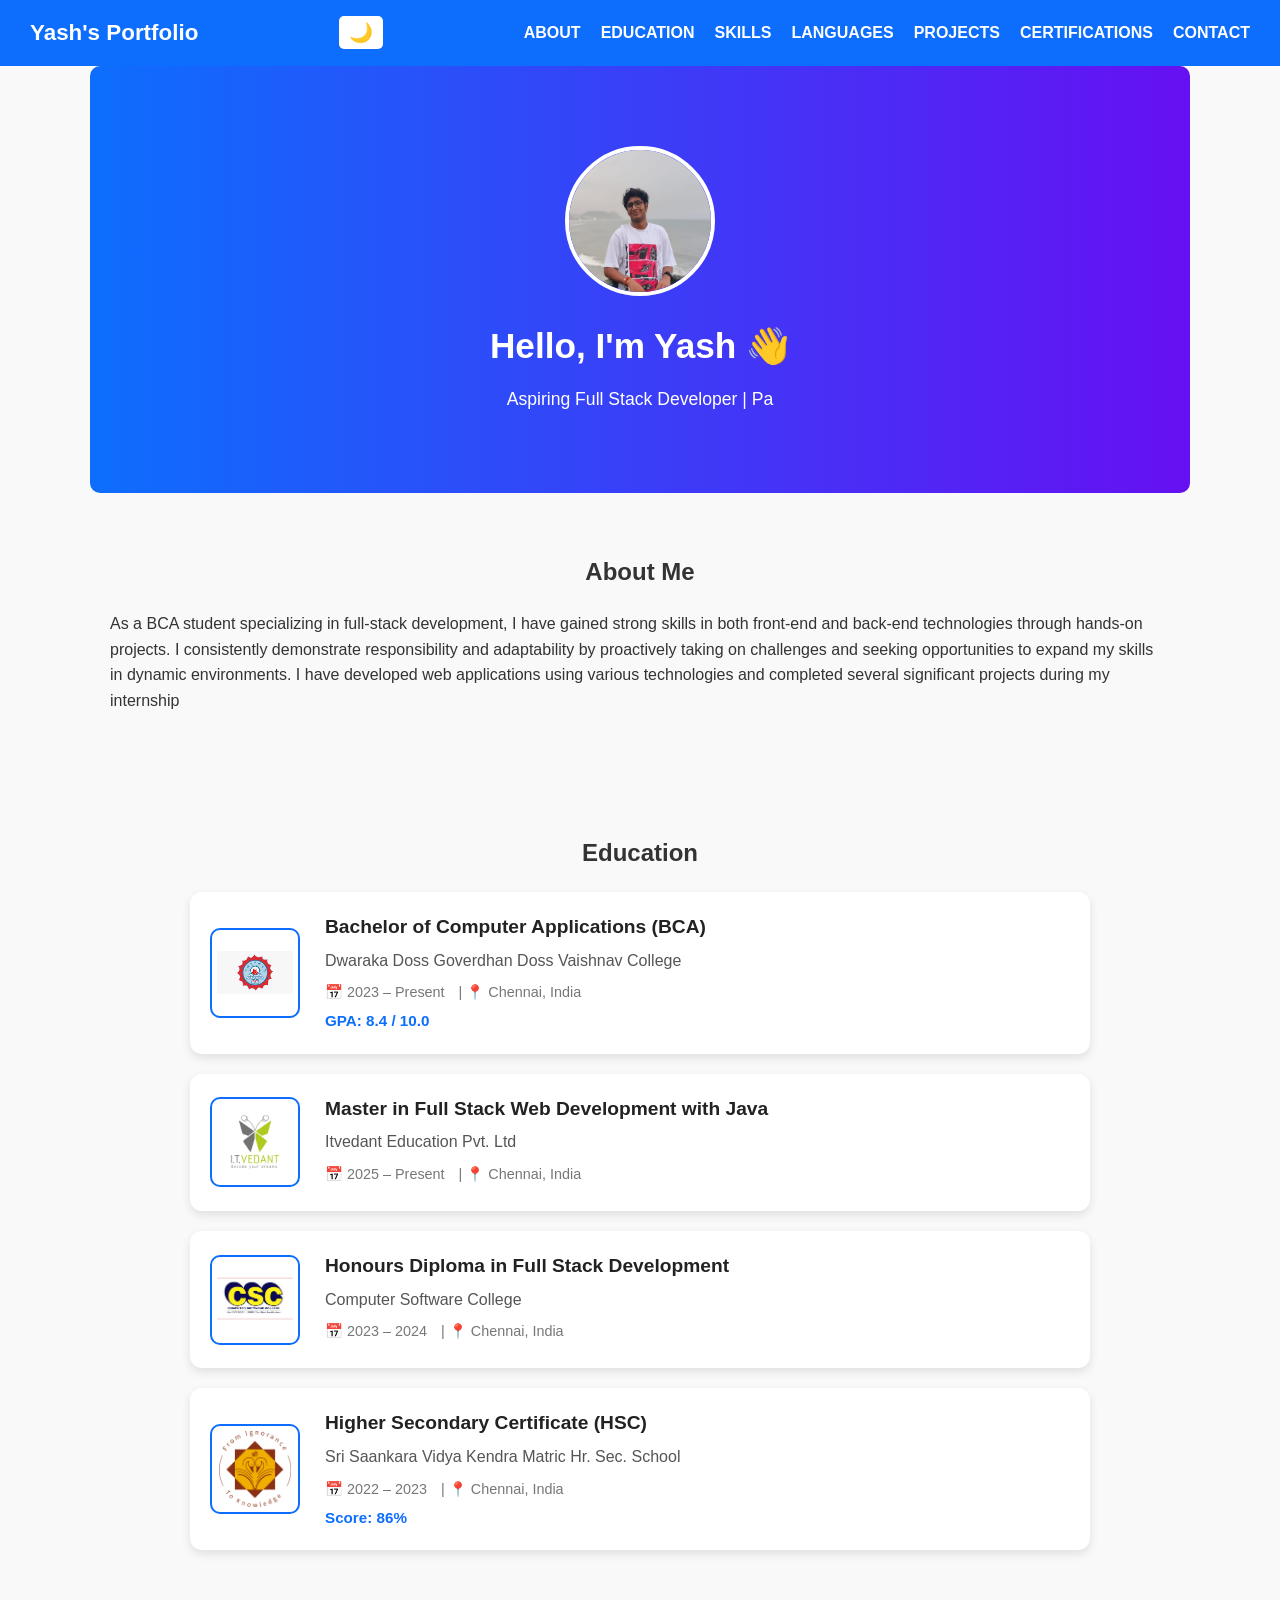
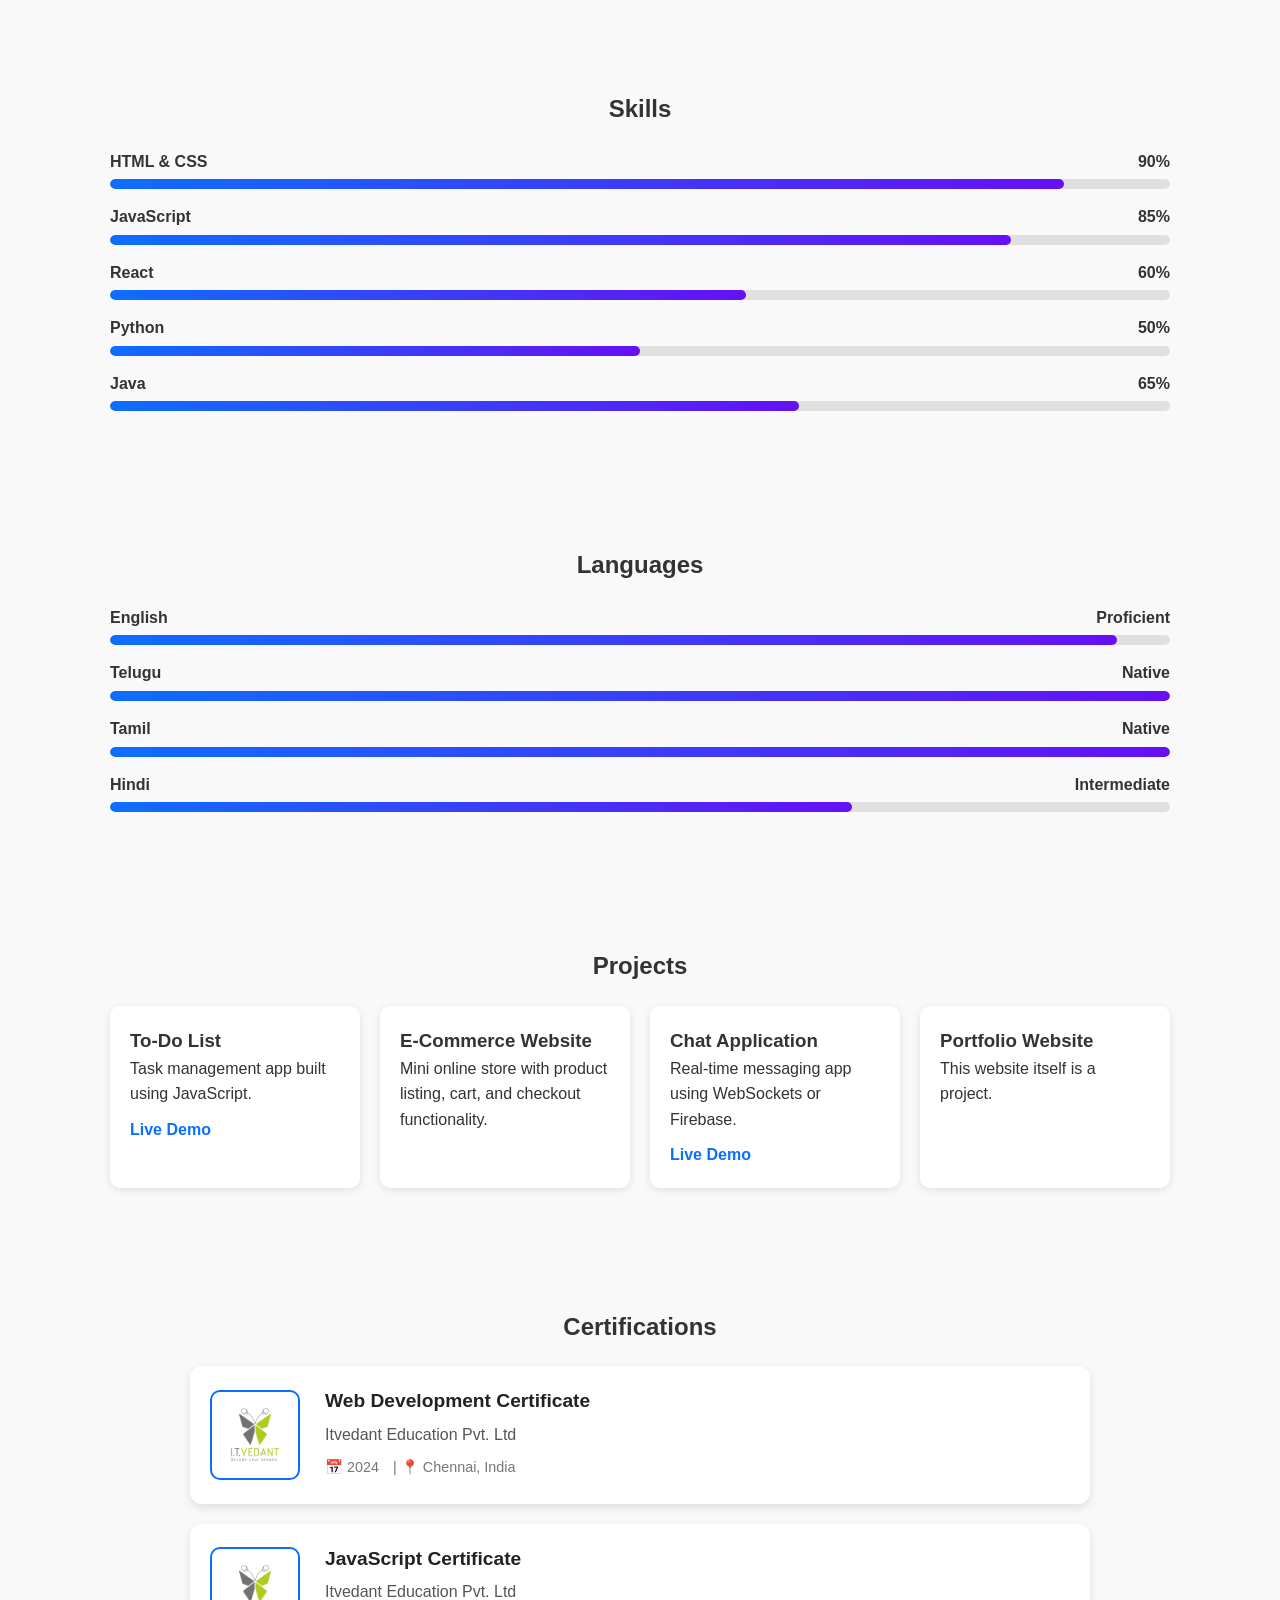
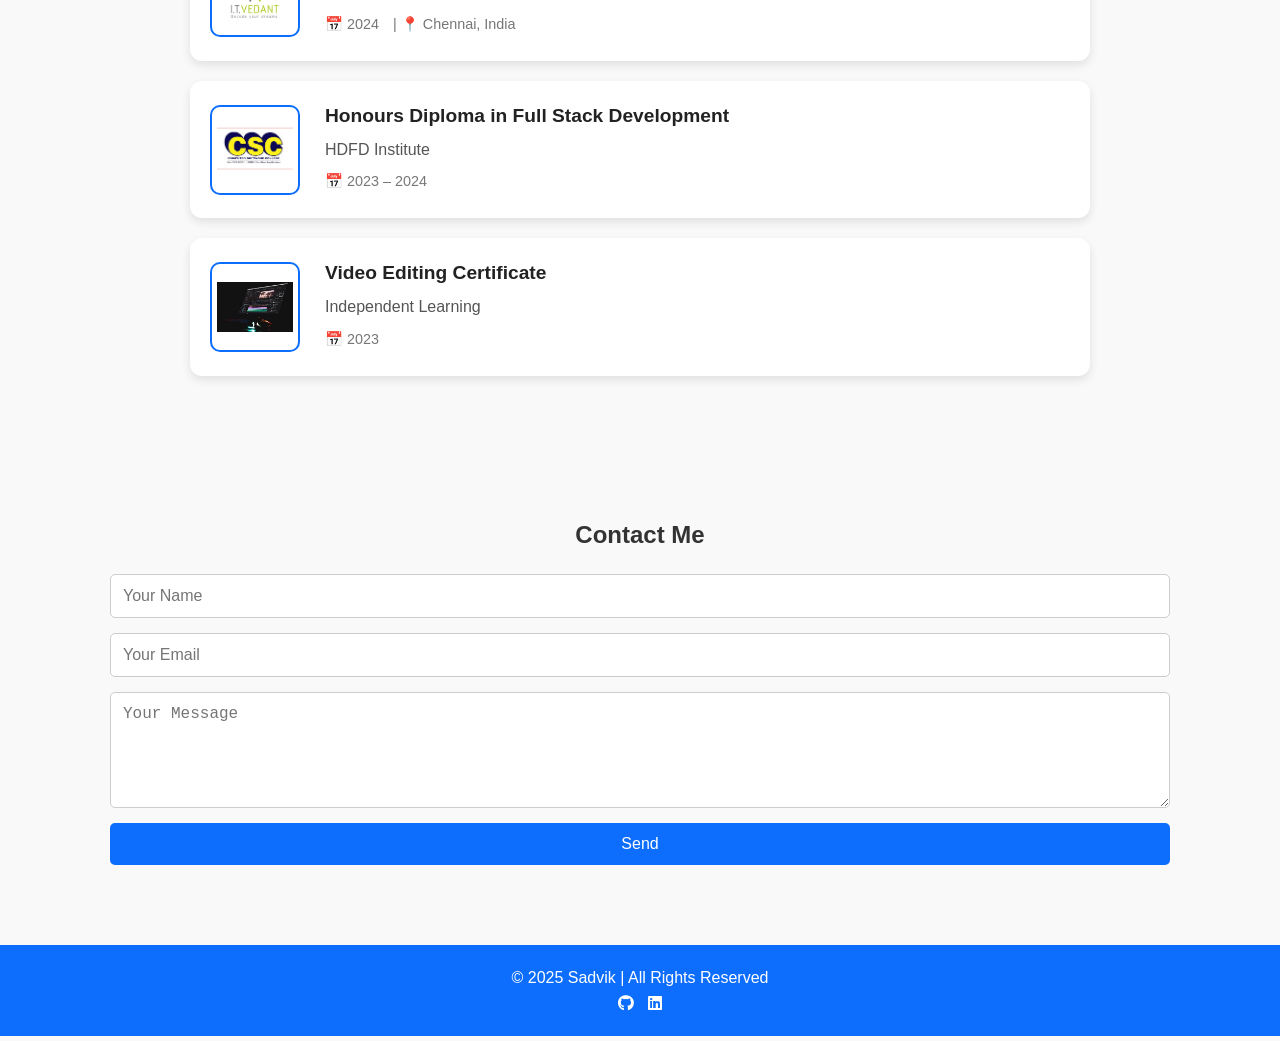
<file: Protfolio/index.html>
<!DOCTYPE html>
<html lang="en">
<head>
  <meta charset="UTF-8">
  <meta name="viewport" content="width=device-width, initial-scale=1.0">
  <title>Sadvik | Portfolio</title>
  <meta name="description" content="Yashwant Kumar | Full Stack Developer | Portfolio">
  <meta name="keywords" content="Full Stack Developer, JavaScript, React, Portfolio, Web Development">
  <link rel="icon" href="favicon.ico" type="image/x-icon">
  <link rel="stylesheet" href="https://cdnjs.cloudflare.com/ajax/libs/font-awesome/6.5.1/css/all.min.css">

  <style>
    /* ===== Reset ===== */
    * {margin: 0; padding: 0; box-sizing: border-box;}
    html {scroll-behavior: smooth;}
    body {font-family: 'Poppins', sans-serif; line-height: 1.6; color: #333; background: #f9f9f9; transition: background 0.3s, color 0.3s; overflow-x: hidden;}

    /* ===== Header ===== */
    header {background: #0d6efd; color: #fff; padding: 15px 30px; position: sticky; top: 0; z-index: 1000; display: flex; justify-content: space-between; align-items: center; flex-wrap: wrap;}
    header h1 {font-size: 1.4rem;}
    .header-right {display: flex; align-items: center; gap: 10px;}
    nav ul {list-style: none; display: flex; flex-wrap: wrap; gap: 20px;}
    nav ul li a {color: #fff; text-decoration: none; font-weight: bold; transition: color 0.3s;}
    nav ul li a:hover, nav ul li a.active {color: #ffeb3b; border-bottom: 2px solid #ffeb3b; padding-bottom: 2px;}
    .theme-toggle, .hamburger {cursor: pointer; font-size: 1.2rem; background: #fff; color: #0d6efd; border: none; border-radius: 5px; padding: 5px 10px; transition: all 0.3s;}
    .hamburger {background: none; color: #fff; display: none;}

    /* ===== Sections ===== */
    section {padding: 60px 20px; max-width: 1100px; margin: auto; opacity: 0; transform: translateY(50px); transition: all 0.8s ease-out;}
    section.visible {opacity: 1; transform: translateY(0);}
    section h2 {text-align: center; margin-bottom: 20px;}

    /* ===== Hero ===== */
    .hero {text-align: center; padding: 80px 20px; background: linear-gradient(to right, #0d6efd, #6610f2); color: #fff; border-radius: 10px;}
    .hero img {width: 150px; height: 150px; border-radius: 50%; border: 4px solid #fff; margin-bottom: 15px; transition: transform 0.4s;}
    .hero img:hover {transform: scale(1.1);}
    .hero h2 {font-size: 2.2rem; margin-bottom: 10px;}
    .typing {font-size: 1.1rem; font-weight: 500; color: #fff;}

    /* ===== Skills ===== */
    .skill {margin-bottom: 15px;}
    .skill p {display: flex; justify-content: space-between; font-weight: bold; margin-bottom: 5px;}
    .progress {background: #e0e0e0; border-radius: 20px; overflow: hidden; height: 10px;}
    .progress-bar {height: 100%; background: linear-gradient(90deg, #0d6efd, #6610f2); border-radius: 20px; transition: width 1s ease-in-out;}

    /* ===== Projects ===== */
    .projects {display: grid; grid-template-columns: repeat(auto-fit, minmax(250px, 1fr)); gap: 20px;}
    .card {background: #fff; padding: 20px; border-radius: 10px; box-shadow: 0 2px 8px rgba(0,0,0,0.1); transition: transform 0.3s ease, background 0.3s; cursor: pointer; position: relative;}
    .card:hover {transform: translateY(-10px); background: #f0f8ff;}
    .project-link {display: inline-block; margin-top: 10px; text-decoration: none; color: #0d6efd; font-weight: 600; transition: color 0.3s;}
    .project-link:hover {color: #6610f2;}

    /* ===== Education & Certifications ===== */
    .edu-item {background: #fff; border-radius: 12px; box-shadow: 0 4px 10px rgba(0, 0, 0, 0.1); display: flex; align-items: center; padding: 20px; margin: 20px auto; max-width: 900px; transition: transform 0.3s ease, box-shadow 0.3s;}
    .edu-item:hover {transform: translateY(-5px); box-shadow: 0 6px 15px rgba(0,0,0,0.15);}
    .edu-logo {width: 90px; height: 90px; object-fit: contain; border-radius: 10px; margin-right: 25px; border: 2px solid #0d6efd; background: #fff; padding: 5px; transition: transform 0.3s;}
    .edu-item:hover .edu-logo {transform: scale(1.1);}
    .edu-details {flex:1;}
    .edu-details h3 {font-size: 1.2rem; color: #222; margin-bottom:5px;}
    .edu-details h4 {font-size:1rem; color:#555; margin-bottom:8px; font-weight:500;}
    .edu-meta {color:#777; font-size:0.9rem; margin-bottom:5px;}
    .edu-meta span {margin-right:10px;}
    .edu-score, .gpa {font-size:0.95rem; color:#0d6efd; font-weight:600;}

    /* ===== Contact ===== */
    form {display: flex; flex-direction: column; gap: 15px;}
    input, textarea {padding: 12px; border:1px solid #ccc; border-radius:5px; width:100%; font-size:1rem;}
    button {padding:12px; background:#0d6efd; border:none; color:#fff; font-size:1rem; border-radius:5px; cursor:pointer; transition: background 0.3s;}
    button:hover {background:#0b5ed7;}

    /* ===== Modal ===== */
    .modal {display:none; position:fixed; inset:0; background:rgba(0,0,0,0.7); justify-content:center; align-items:center; z-index:2000;}
    .modal-content {background:#fff; padding:30px; border-radius:10px; width:90%; max-width:400px; text-align:center;}
    .close-btn {background:red; color:#fff; padding:8px 15px; border:none; border-radius:5px; cursor:pointer;}

    /* ===== Footer ===== */
    footer {text-align:center; padding:20px; background:#0d6efd; color:#fff; margin-top:20px;}
    footer a {color:#fff; margin:0 5px; transition: color 0.3s;}
    footer a:hover {color:#ffeb3b;}

    /* ===== Back to top button ===== */
    #backToTop {position:fixed; bottom:20px; right:20px; background:#0d6efd; color:#fff; border:none; padding:10px 15px; border-radius:50%; cursor:pointer; display:none; z-index:3000;}

    /* ===== Dark Theme ===== */
    body.dark {background:#121212; color:#f1f1f1;}
    body.dark header {background:#222;}
    body.dark nav ul li a {color:#f1f1f1;}
    body.dark .card {background:#1e1e1e; color:#fff;}
    body.dark footer {background:#222;}
    body.dark .edu-item {background:#1e1e1e; color:#f1f1f1; box-shadow: 0 4px 10px rgba(255,255,255,0.05);}
    body.dark .progress {background:#333;}

    /* ===== Responsive ===== */
    @media(max-width:900px){header{flex-direction:column;text-align:center;} nav ul{justify-content:center;margin-top:10px;} .hero h2{font-size:2rem;} section{padding:50px 15px;}}
    @media(max-width:600px){header h1{font-size:1.2rem;} nav ul{gap:10px;} .hero{padding:60px 15px;} .hero img{width:120px;height:120px;} .hero h2{font-size:1.6rem;} .projects{grid-template-columns:1fr;} .edu-item{flex-direction:column;text-align:center;} .edu-logo{margin:0 auto 15px auto;}}
    @media(max-width:768px){.hamburger{display:block;} nav#navbar{display:none;width:100%;background:#0d6efd;position:absolute;top:60px;left:0;text-align:center;z-index:1000;} nav#navbar.active{display:block;} nav#navbar ul{flex-direction:column;gap:15px;padding:15px 0;}}

  </style>
</head>
<body>
<header>
  <h1>Yash's Portfolio</h1>
  <div class="header-right">
    <button class="theme-toggle" onclick="toggleTheme()">🌙</button>
    <button class="hamburger" onclick="toggleNav()">☰</button>
  </div>

  <nav id="navbar">
    <ul>
      <li><a href="#about">ABOUT</a></li>
      <li><a href="#education">EDUCATION</a></li>
      <li><a href="#skills">SKILLS</a></li>
      <li><a href="#languages">LANGUAGES</a></li>
      <li><a href="#projects">PROJECTS</a></li>
      <li><a href="#certifications">CERTIFICATIONS</a></li>
      <li><a href="#contact">CONTACT</a></li>
    </ul>
  </nav>
</header>

<!-- HERO -->
<section class="hero">
  <img src="IMG_20250815_101050 (7).jpg" alt="My Photo">
  <h2>Hello, I'm Yash 👋</h2>
  <p class="typing"></p>
</section>

<!-- ABOUT -->
<section id="about">
  <h2>About Me</h2>
  <p>
As a BCA student specializing in full-stack development, I have gained strong skills in both front-end and back-end technologies through hands-on projects. I consistently demonstrate responsibility and adaptability by proactively taking on challenges and seeking opportunities to expand my skills in dynamic environments. I have developed web applications using various technologies and completed several significant projects during my internship
  </p>
</section>

<!-- EDUCATION SECTION -->
<section id="education">
  <h2>Education</h2>

  <!-- BCA -->
  <div class="edu-item">
    <img src="dg.jpg" alt="DDGDVC Logo" class="edu-logo">
    <div class="edu-details">
      <h3>Bachelor of Computer Applications (BCA)</h3>
      <h4>Dwaraka Doss Goverdhan Doss Vaishnav College</h4>
      <p class="edu-meta"><span>📅 2023 – Present</span> | <span>📍 Chennai, India</span></p>
      <p class="gpa">GPA: <strong>8.4 / 10.0</strong></p>
    </div>
  </div>

    <!-- Itvedant Full Stack -->
  <div class="edu-item">
    <img src="itv.jpg" alt="Itvedant Logo" class="edu-logo">
    <div class="edu-details">
      <h3>Master in Full Stack Web Development with Java</h3>
      <h4>Itvedant Education Pvt. Ltd</h4>
      <p class="edu-meta"><span>📅 2025 – Present</span> | <span>📍 Chennai, India</span></p>
    </div>
  </div>


  <!-- Honours Diploma -->
  <div class="edu-item">
    <img src="csc.webp" alt="HDFD Logo" class="edu-logo">
    <div class="edu-details">
      <h3>Honours Diploma in Full Stack Development</h3>
      <h4>Computer Software College</h4>
      <p class="edu-meta"><span>📅 2023 – 2024</span> | <span>📍 Chennai, India</span></p>
    </div>
  </div>

  
  <!-- 12th -->
  <div class="edu-item">
    <img src="ssvk.webp" alt="School Logo" class="edu-logo">
    <div class="edu-details">
      <h3>Higher Secondary Certificate (HSC)</h3>
      <h4>Sri Saankara Vidya Kendra Matric Hr. Sec. School</h4>
      <p class="edu-meta"><span>📅 2022 – 2023</span> | <span>📍 Chennai, India</span></p>
      <p class="edu-score">Score: <strong>86%</strong></p>
    </div>
  </div>


</section>





<!-- SKILLS -->
<section id="skills">
  <h2>Skills</h2>
  <div class="skill"><p>HTML & CSS <span>90%</span></p><div class="progress"><div class="progress-bar" style="width:90%"></div></div></div>
  <div class="skill"><p>JavaScript <span>85%</span></p><div class="progress"><div class="progress-bar" style="width:85%"></div></div></div>
  <div class="skill"><p>React <span>60%</span></p><div class="progress"><div class="progress-bar" style="width:60%"></div></div></div>
  <div class="skill"><p>Python <span>50%</span></p><div class="progress"><div class="progress-bar" style="width:50%"></div></div></div>
  <div class="skill"><p>Java <span>65%</span></p><div class="progress"><div class="progress-bar" style="width:65%"></div></div></div>
</section>

<!-- LANGUAGES -->
<section id="languages">
  <h2>Languages</h2>
  <div class="skill"><p>English <span>Proficient</span></p><div class="progress"><div class="progress-bar" style="width:95%"></div></div></div>
  <div class="skill"><p>Telugu <span>Native</span></p><div class="progress"><div class="progress-bar" style="width:100%"></div></div></div>
  <div class="skill"><p>Tamil <span>Native</span></p><div class="progress"><div class="progress-bar" style="width:100%"></div></div></div>
  <div class="skill"><p>Hindi <span>Intermediate</span></p><div class="progress"><div class="progress-bar" style="width:70%"></div></div></div>
</section>

<!-- Projects -->
<section id="projects">
  <h2>Projects</h2>
  <div class="projects">
    <div class="card" onclick="openModal('To-Do List')">
      <h3>To-Do List</h3>
      <p>Task management app built using JavaScript.</p>
      <a href="https://yashwantchatti005.github.io/to-dolist/" target="_blank" class="project-link">Live Demo</a>
    </div>
    <div class="card" onclick="openModal('E-Commerce Website')">
      <h3>E-Commerce Website</h3>
      <p>Mini online store with product listing, cart, and checkout functionality.</p>
    </div>
    <div class="card" onclick="openModal('Chat Application')">
      <h3>Chat Application</h3>
      <p>Real-time messaging app using WebSockets or Firebase.</p>
      <a href="https://yashwantchatti005.github.io/chatapplication/" target="_blank" class="project-link">Live Demo</a>
    </div>
    <div class="card" onclick="openModal('Portfolio Website')">
      <h3>Portfolio Website</h3>
      <p>This website itself is a project.</p>
    </div>
  </div>
</section>


<!-- CERTIFICATIONS SECTION -->
<section id="certifications">
  <h2>Certifications</h2>

  <div class="edu-item">
    <img src="itv.jpg" alt="Itvedant Logo" class="edu-logo">
    <div class="edu-details">
      <h3>Web Development Certificate</h3>
      <h4>Itvedant Education Pvt. Ltd</h4>
      <p class="edu-meta"><span>📅 2024</span> | <span>📍 Chennai, India</span></p>
    </div>
  </div>

  <div class="edu-item">
    <img src="itv.jpg" alt="Itvedant Logo" class="edu-logo">
    <div class="edu-details">
      <h3>JavaScript Certificate</h3>
      <h4>Itvedant Education Pvt. Ltd</h4>
      <p class="edu-meta"><span>📅 2024</span> | <span>📍 Chennai, India</span></p>
    </div>
  </div>

  <div class="edu-item">
    <img src="csc.webp" alt="HDFD Logo" class="edu-logo">
    <div class="edu-details">
      <h3>Honours Diploma in Full Stack Development</h3>
      <h4>HDFD Institute</h4>
      <p class="edu-meta"><span>📅 2023 – 2024</span></p>
    </div>
  </div>

  <div class="edu-item">
    <img src="images.jpg" alt="Video Editing Logo" class="edu-logo">
    <div class="edu-details">
      <h3>Video Editing Certificate</h3>
      <h4>Independent Learning</h4>
      <p class="edu-meta"><span>📅 2023</span></p>
    </div>
  </div>
</section>

<!-- CONTACT -->
<section id="contact">
  <h2>Contact Me</h2>
  <form id="contactForm">
    <input type="text" id="name" placeholder="Your Name" required>
    <input type="email" id="email" placeholder="Your Email" required>
    <textarea id="message" rows="5" placeholder="Your Message" required></textarea>
    <button type="submit">Send</button>
  </form>
</section>

<!-- Back to Top -->
<button id="backToTop" onclick="scrollToTop()">↑</button>

<!-- Footer -->
<footer>
  <p>© 2025 Sadvik | All Rights Reserved</p>
  <a href="https://github.com/yashwantchatti005" target="_blank"><i class="fab fa-github"></i></a>
  <a href="https://www.linkedin.com/in/yashwantchatti2005" target="_blank"><i class="fab fa-linkedin"></i></a>
</footer>

<script>
  // Contact form alert
  document.getElementById("contactForm").addEventListener("submit", function(e){
    e.preventDefault(); alert("Thank you! I will get back to you soon."); this.reset();
  });

  // Toggle mobile nav
  function toggleNav(){document.getElementById("navbar").classList.toggle("active");}
  document.querySelectorAll("#navbar ul li a").forEach(link=>link.addEventListener("click",()=>{document.getElementById("navbar").classList.remove("active");}));

  // Typing effect
  const text="Aspiring Full Stack Developer | Passionate about Web Development";
  let i=0;
  function typingEffect(){const el=document.querySelector(".typing"); if(i<text.length){el.innerHTML+=text.charAt(i); i++; setTimeout(typingEffect,50);}}
  typingEffect();

  // Animate sections on scroll
  function revealOnScroll(){document.querySelectorAll("section").forEach(section=>{const rect=section.getBoundingClientRect(); if(rect.top<window.innerHeight-100){section.classList.add("visible");}});}
  window.addEventListener("scroll",revealOnScroll); window.addEventListener("load",()=>{revealOnScroll();});

  // Animate progress bars
  window.addEventListener("load",()=>{document.querySelectorAll(".progress-bar").forEach(bar=>{const w=bar.style.width; bar.style.width="1%"; setTimeout(()=>{bar.style.width=w;},700);});});

  // Dark mode toggle with persistence
  function toggleTheme(){const btn=document.querySelector(".theme-toggle"); document.body.classList.toggle("dark"); if(document.body.classList.contains("dark")){btn.textContent="☀️"; localStorage.setItem("theme","dark");}else{btn.textContent="🌙"; localStorage.setItem("theme","light");}}
  window.addEventListener("DOMContentLoaded",()=>{const saved=localStorage.getItem("theme");const btn=document.querySelector(".theme-toggle");if(saved==="dark"){document.body.classList.add("dark");btn.textContent="☀️";}else{btn.textContent="🌙";}});

  // Back to top button
  window.addEventListener("scroll",()=>{document.getElementById("backToTop").style.display=window.scrollY>300?"block":"none";});
  function scrollToTop(){window.scrollTo({top:0,behavior:"smooth"});}
</script>
</body>
</html>
</file>
